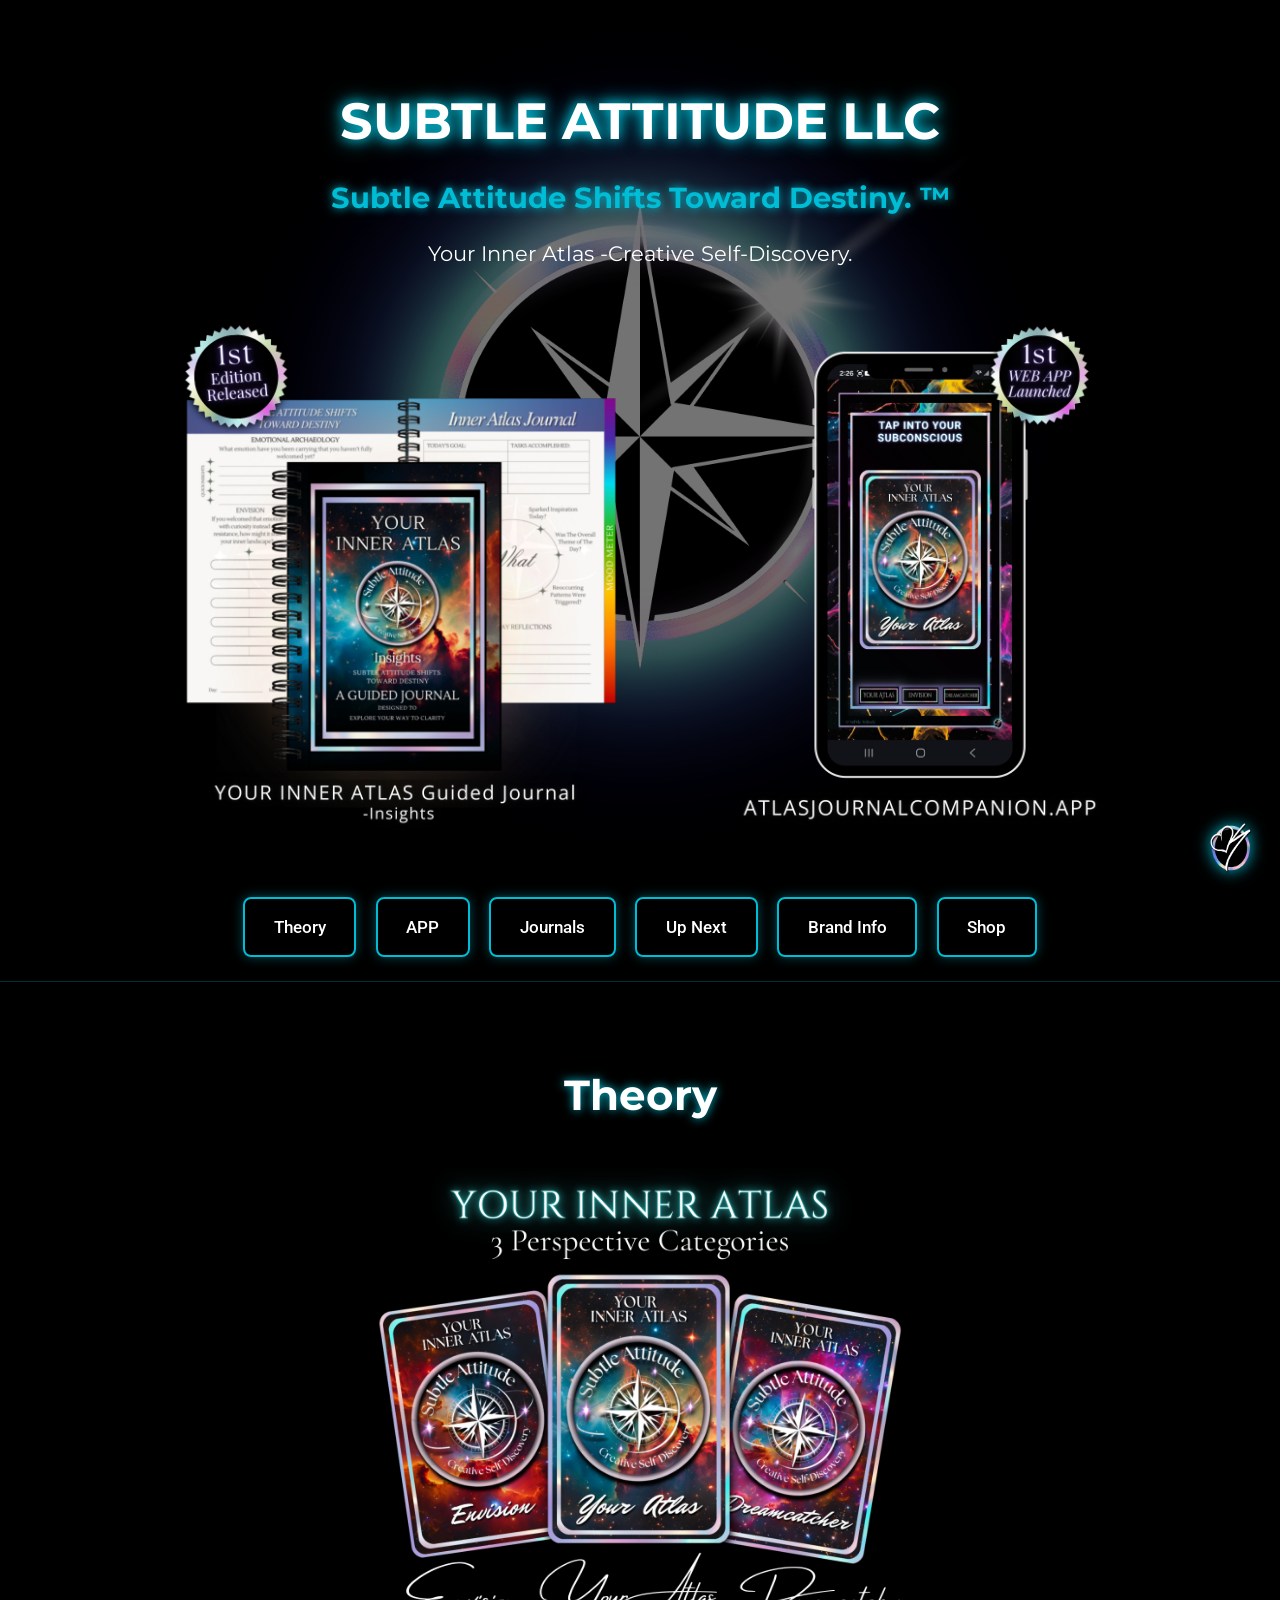
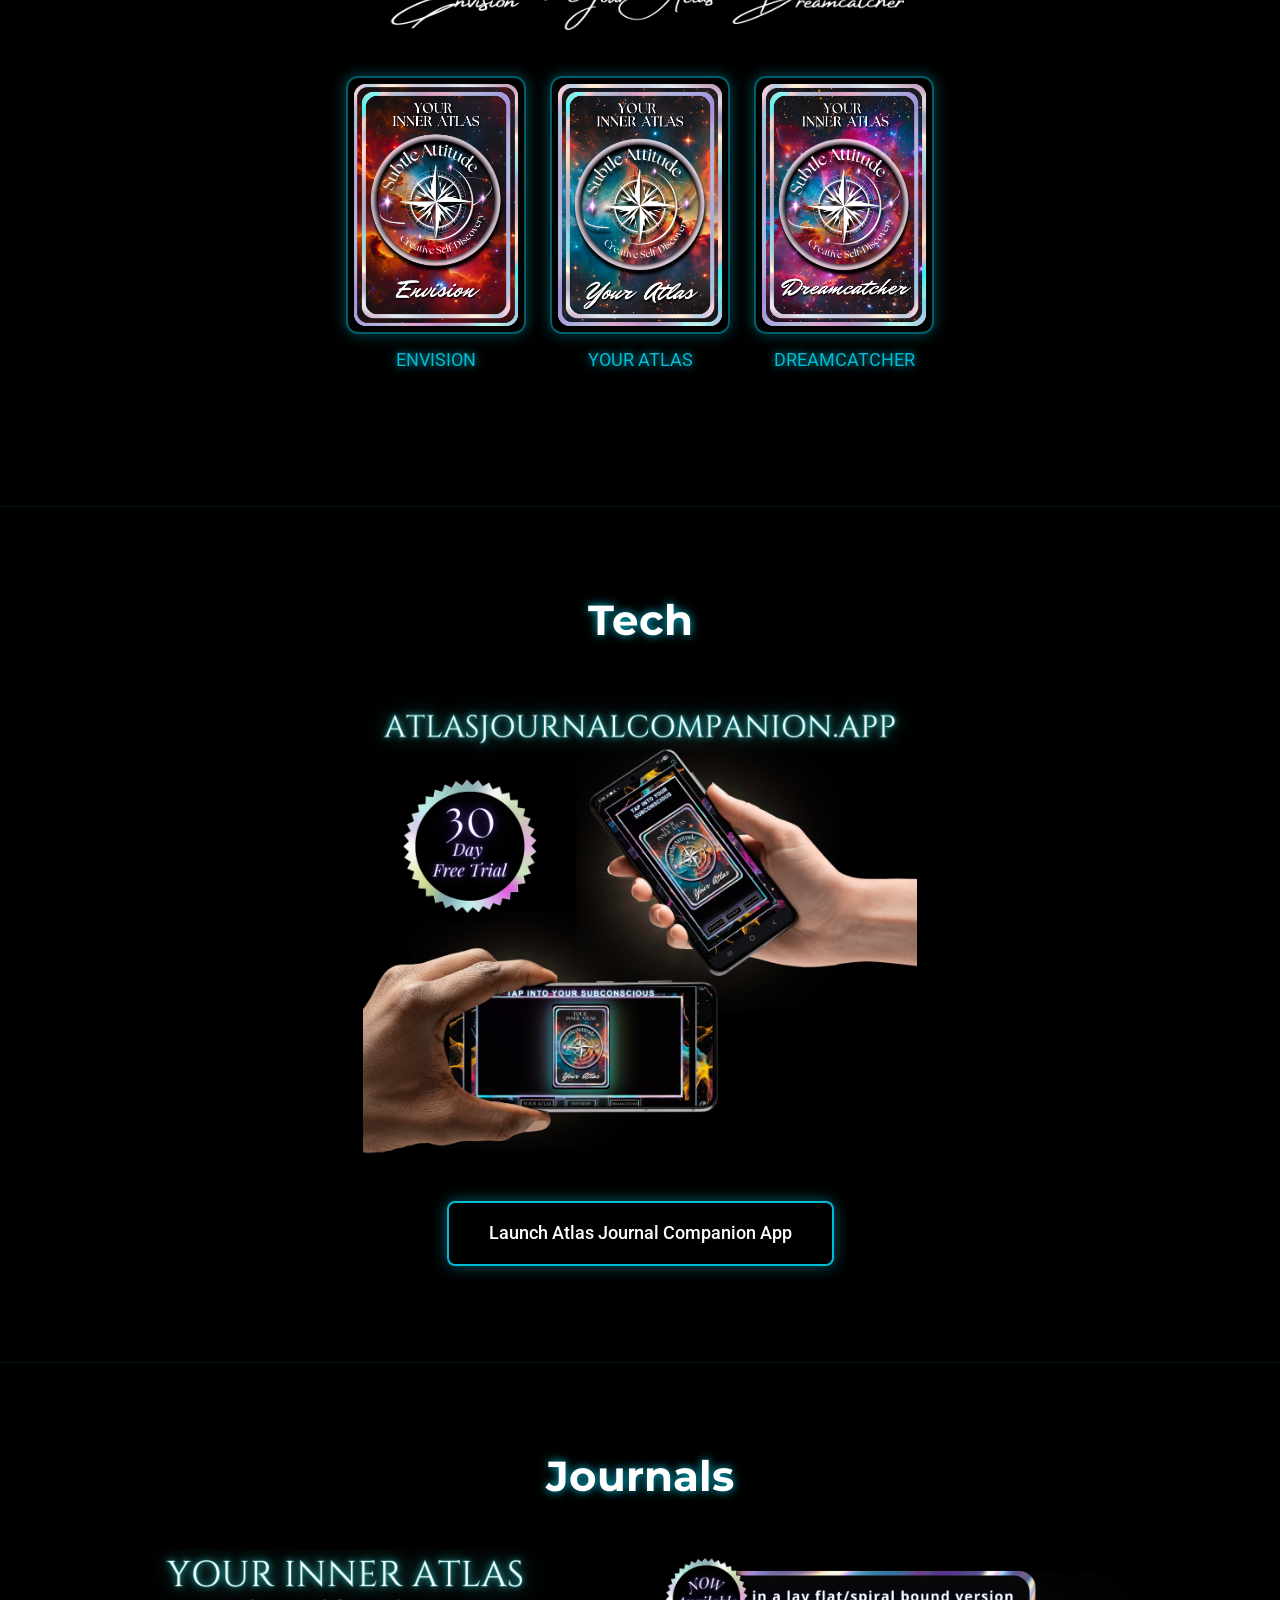
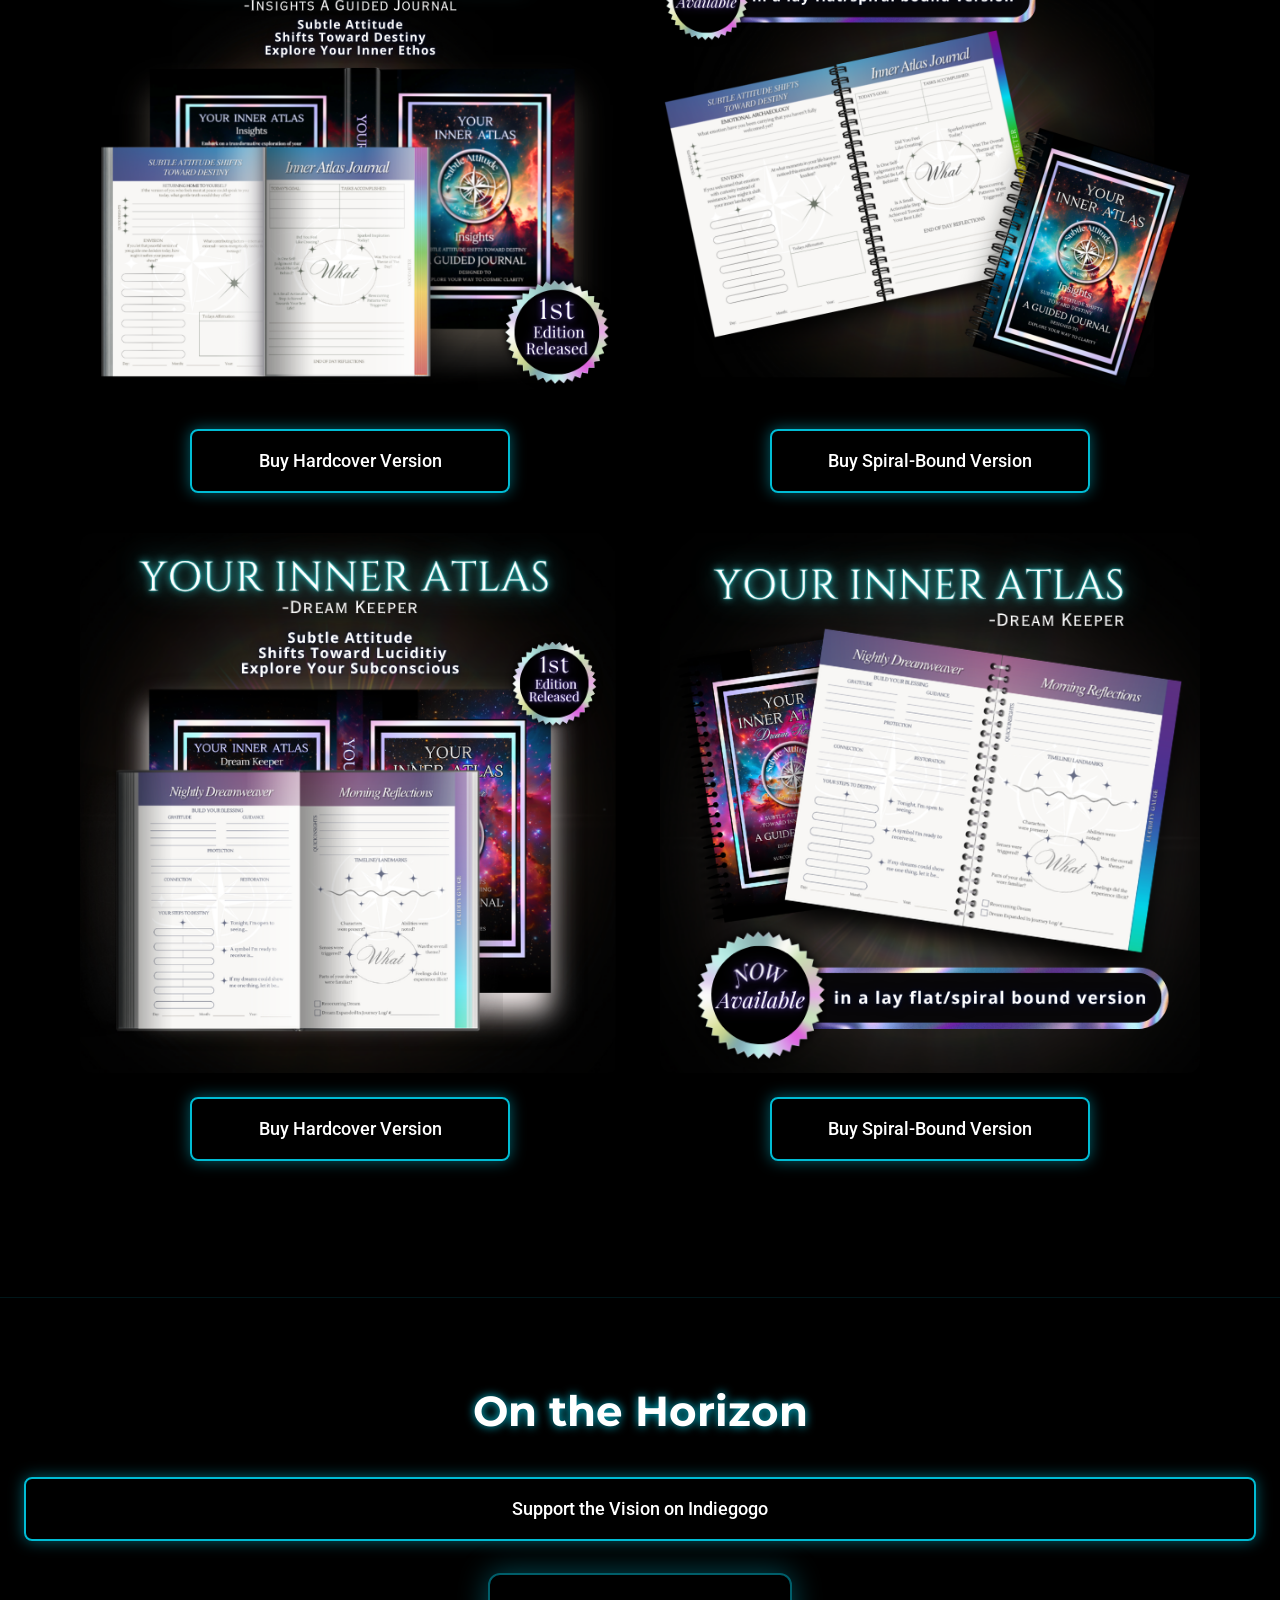
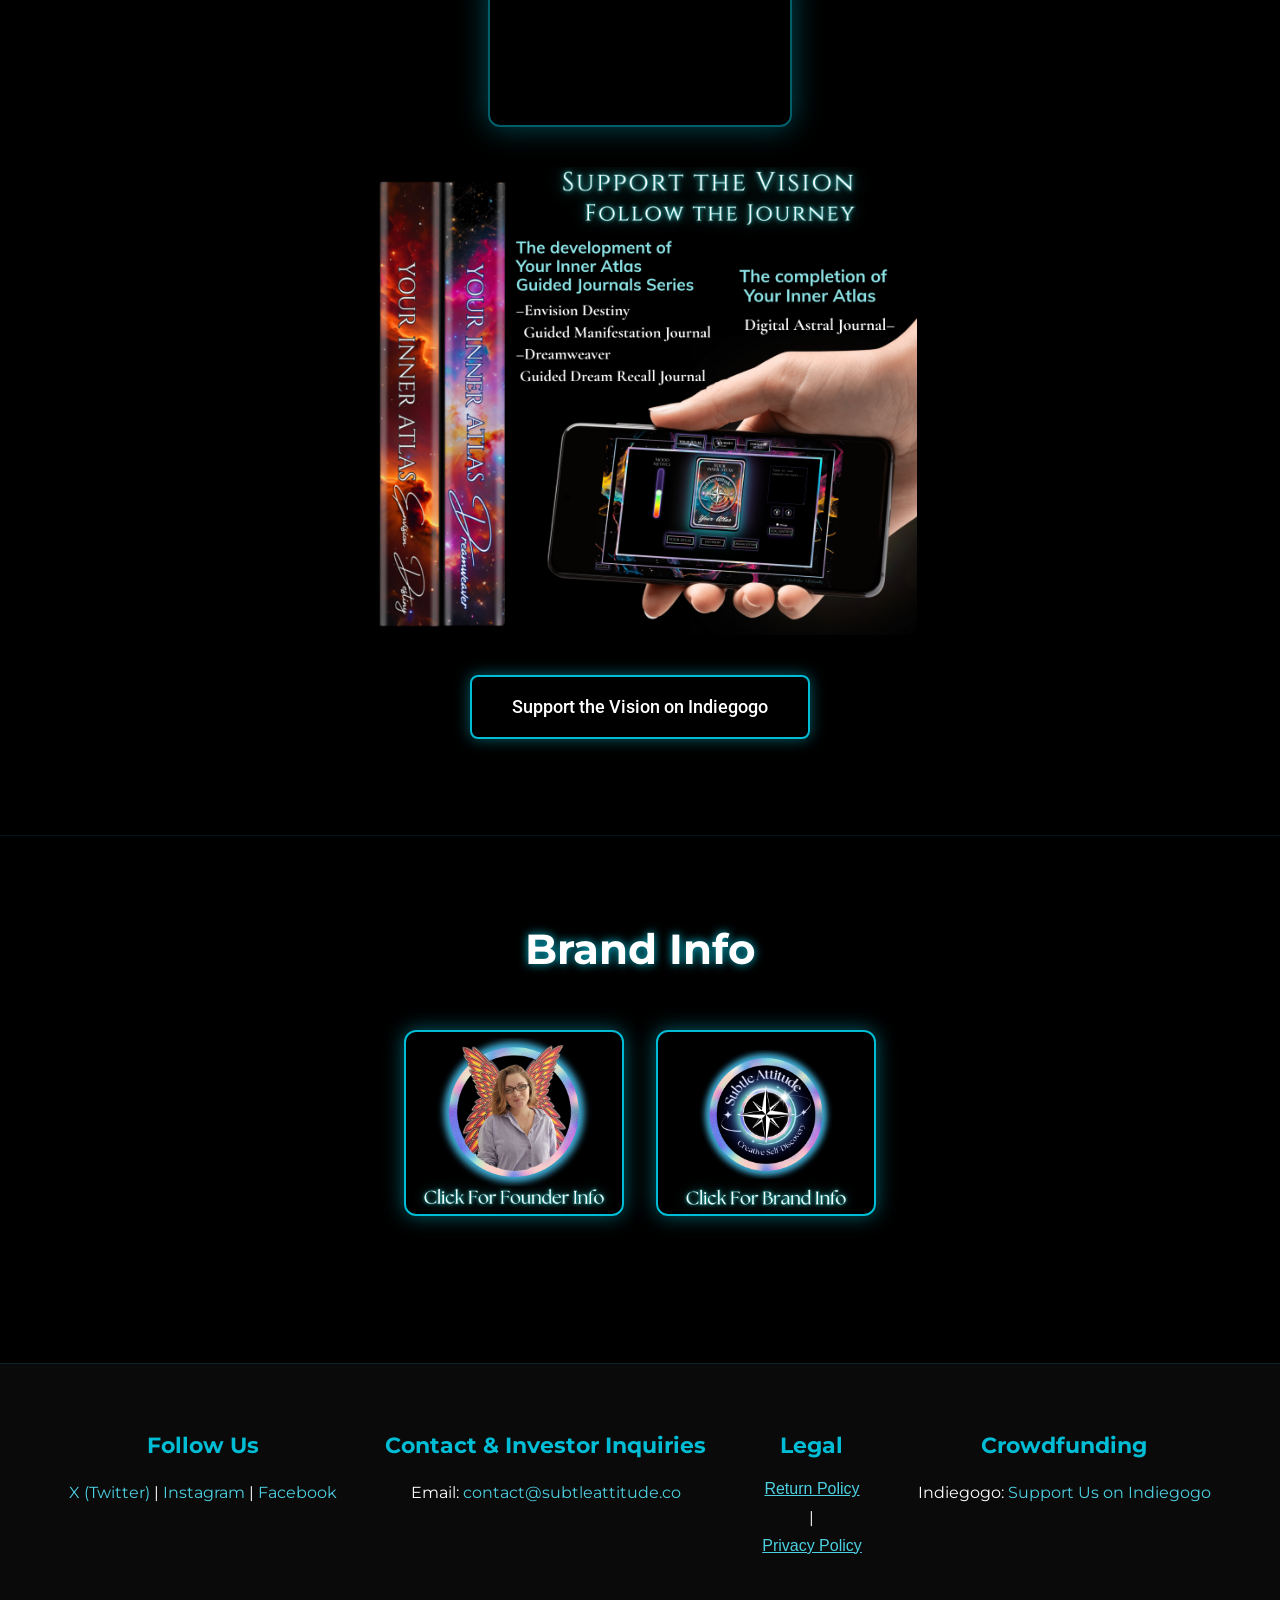
<file: index.html>
<!DOCTYPE html>
<html lang="en">
<head>
    <meta charset="UTF-8">
    <meta name="viewport" content="width=device-width, initial-scale=1.0">
    <title>Subtle Attitude LLC</title>
    <link rel="stylesheet" href="/styles.css">
    <link rel="icon" href="/images/favicon.png" type="image/png" sizes="32x32">
    <link rel="shortcut icon" href="/images/favicon.png" type="image/png">
    <link href="https://fonts.googleapis.com/css2?family=Montserrat:wght@400;700&family=Roboto:wght@400;500&display=swap" rel="stylesheet">
</head>
<body>

    <!-- Hero Section – Unchanged -->
    <header class="hero">
        <div class="hero-background">
            <img src="/images/1-background-header-logo.png" alt="Subtle Attitude Background Logo" class="background-logo">
        </div>
        <div class="hero-content">
            <h1>SUBTLE ATTITUDE LLC</h1>
            <p class="tagline">Subtle Attitude Shifts Toward Destiny. ™</p>
            <p class="subtext">Your Inner Atlas -Creative Self-Discovery.</p>
            <img src="/images/1-Subtle-Attitudes-multidimensional-self‑discovery-ecosystem-offering-creative-tools-across-physical-and-digital-spaces.png" 
                 alt="Subtle Attitude Multidimensional Self-Discovery Ecosystem" class="hero-main-image">
        </div>
    </header>

    <!-- Horizontal Navigation Row -->
    <nav class="section-nav">
        <a href="#theory" class="nav-btn">Theory</a>
        <a href="#tech" class="nav-btn">APP</a>
        <a href="#journals" class="nav-btn">Journals</a>
        <a href="#unfolding" class="nav-btn">Up Next</a>
        <a href="#subtle-attitude" class="nav-btn">Brand Info</a>
        <a href="https://shop.subtleattitude.co" class="nav-btn" target="_blank" rel="noopener">Shop</a>
    </nav>

    <!-- Section 1: Theory – Unchanged -->
    <section id="theory" class="section">
        <h2>Theory</h2>
        <img src="/images/2-Three-perspective-categories-your-atlas-envision-dreamcatcher.png" 
             alt="Three Perspective Categories: Your Atlas, Envision, Dreamcatcher" class="section-image">
        <div class="category-buttons">
            <button class="category-btn" data-modal="envision">
                <img src="/images/Envision-Category Theory-Button.png" alt="Envision Category" class="category-thumb">
                <span>ENVISION</span>
            </button>
            <button class="category-btn" data-modal="your-atlas">
                <img src="/images/Your-Atlas-Category Theory-Button-.png" alt="Your Atlas Category" class="category-thumb">
                <span>YOUR ATLAS</span>
            </button>
            <button class="category-btn" data-modal="dreamcatcher">
                <img src="/images/Dreamcatcher-Category Theory-Button-.png" alt="Dreamcatcher Category" class="category-thumb">
                <span>DREAMCATCHER</span>
            </button>
        </div>
    </section>

    <!-- Section 2: Tech / APP – Unchanged -->
    <section id="tech" class="section">
        <h2>Tech</h2>
        <img src="/images/4-atlas-journal-companion-app-30-day-free-trial.png" 
             alt="Atlas Journal Companion App – 30-day free trial" class="section-image">
        <a href="https://atlasjournalcompanion.app" class="section-button" target="_blank">Launch Atlas Journal Companion App</a>
    </section>

    <!-- Section 3: Journals – Unchanged -->
    <section id="journals" class="section">
        <h2>Journals</h2>
        
        <!-- Insights Pair -->
        <div class="journals-grid">
            <div class="journal-item">
                <img src="/images/5-Your-Inner-Atlas-Insights-Guided-Journal.png" 
                     alt="Your Inner Atlas Insights Guided Journal" class="section-image">
                <a href="https://shop.subtleattitude.co/product/your-inner-atlas-insights/" 
                   class="section-button" target="_blank">Buy Hardcover Version</a>
            </div>
            <div class="journal-item">
                <img src="/images/6-Your-Inner-Atlas-Insights-Guided-Journal-Spiral-Bound-Version.png" 
                     alt="Your Inner Atlas Insights Guided Journal – Spiral Bound Version" class="section-image">
                <a href="https://shop.subtleattitude.co/product/your-inner-atlas-insights-2/" 
                   class="section-button" target="_blank">Buy Spiral-Bound Version</a>
            </div>
        </div>

        <!-- Dream Keeper Pair -->
        <div class="journals-grid">
            <div class="journal-item">
                <img src="/images/Your-Inner-Atlas-Dream-Keeper-Hardcover-Graphic.png" 
                     alt="Your Inner Atlas – Dream Keeper Hardcover" class="section-image">
                <a href="https://shop.subtleattitude.co/product/your-inner-atlas-dream-keeper/" 
                   class="section-button" target="_blank">Buy Hardcover Version</a>
            </div>
            <div class="journal-item">
                <img src="/images/Your-Inner-Atlas-Dream-Keeper-Spiral-Bound-Graphic.png" 
                     alt="Your Inner Atlas – Dream Keeper Spiral Bound" class="section-image">
                <a href="https://shop.subtleattitude.co/product/your-inner-atlas-dream-keeper-2/" 
                   class="section-button" target="_blank">Buy Spiral-Bound Version</a>
            </div>
        </div>
    </section>

    <!-- Section 4: Up Next – Unchanged -->
    <section id="unfolding" class="section">
        <h2>On the Horizon</h2>
        <a href="https://www.indiegogo.com/en/projects/krissy/subtle_attitude" 
           class="section-button" target="_blank" style="margin: 0 auto 2rem; display: block;">
            Support the Vision on Indiegogo
        </a>
        <div class="video-wrapper">
            <video id="unfolding-video" autoplay muted loop playsinline class="section-video">
                <source src="/images/9-On-The-Horizon-for-Subtle-Attitude-and-Your-Inner-Atlas-self-discovery-tools.mp4" type="video/mp4">
                Your browser does not support the video tag.
            </video>
            <button class="fullscreen-btn" aria-label="Watch video in fullscreen">Watch Fullscreen →</button>
        </div>
        <img src="/images/Support-the-vision-on-indiegogo.png" 
             alt="Support the vision on Indiegogo" class="section-image support-image">
        <a href="https://www.indiegogo.com/en/projects/krissy/subtle_attitude" 
           class="section-button" target="_blank">Support the Vision on Indiegogo</a>
    </section>

    <!-- Section 5: Brand Info – Unchanged -->
    <section id="subtle-attitude" class="section">
        <h2>Brand Info</h2>
        <div class="brand-buttons">
            <button class="brand-btn" data-modal="founder">
                <img src="/images/Click-for-founder-info-button.png" alt="Click for Founder Info" class="brand-thumb">
            </button>
            <button class="brand-btn" data-modal="brand">
                <img src="/images/Click For Brand Info Button.png" alt="Click for Brand Info" class="brand-thumb">
            </button>
        </div>
    </section>

    <!-- Footer – Only addition: Legal section with policy buttons -->
    <footer class="footer">
        <div class="footer-content">
            <div class="social-links">
                <h3>Follow Us</h3>
                <a href="https://x.com/SbtleAttitudeCO">X (Twitter)</a> | 
                <a href="https://www.instagram.com/subtleattitude.co/">Instagram</a> | 
                <a href="https://www.facebook.com/subtleattitude.co">Facebook</a>
            </div>
            <div class="contact">
                <h3>Contact & Investor Inquiries</h3>
                <p>Email: <a href="mailto:contact@subtleattitude.co">contact@subtleattitude.co</a></p>
            </div>
            <div class="legal-links">
                <h3>Legal</h3>
                <button class="brand-btn" data-modal="return-policy" style="background:none; border:none; color:#4dd0e1; cursor:pointer; padding:0; margin:0 0.5rem; text-decoration:underline; font-size:1rem;">
                    Return Policy
                </button> |
                <button class="brand-btn" data-modal="privacy-policy" style="background:none; border:none; color:#4dd0e1; cursor:pointer; padding:0; margin:0 0.5rem; text-decoration:underline; font-size:1rem;">
                    Privacy Policy
                </button>
            </div>
            <div class="crowdfunding">
                <h3>Crowdfunding</h3>
                <p>Indiegogo: <a href="https://www.indiegogo.com/en/projects/krissy/subtle_attitude" target="_blank">Support Us on Indiegogo</a></p>
            </div>
        </div>
    </footer>

    <!-- Artist Signature Button – Unchanged -->
    <button id="artist-signature-btn" class="info-btn" aria-label="Open artist memo">
        <img src="/images/artist-signature-button.png" alt="Artist Memo" />
    </button>

    <script src="/script.js"></script>
</body>
</html>
</file>
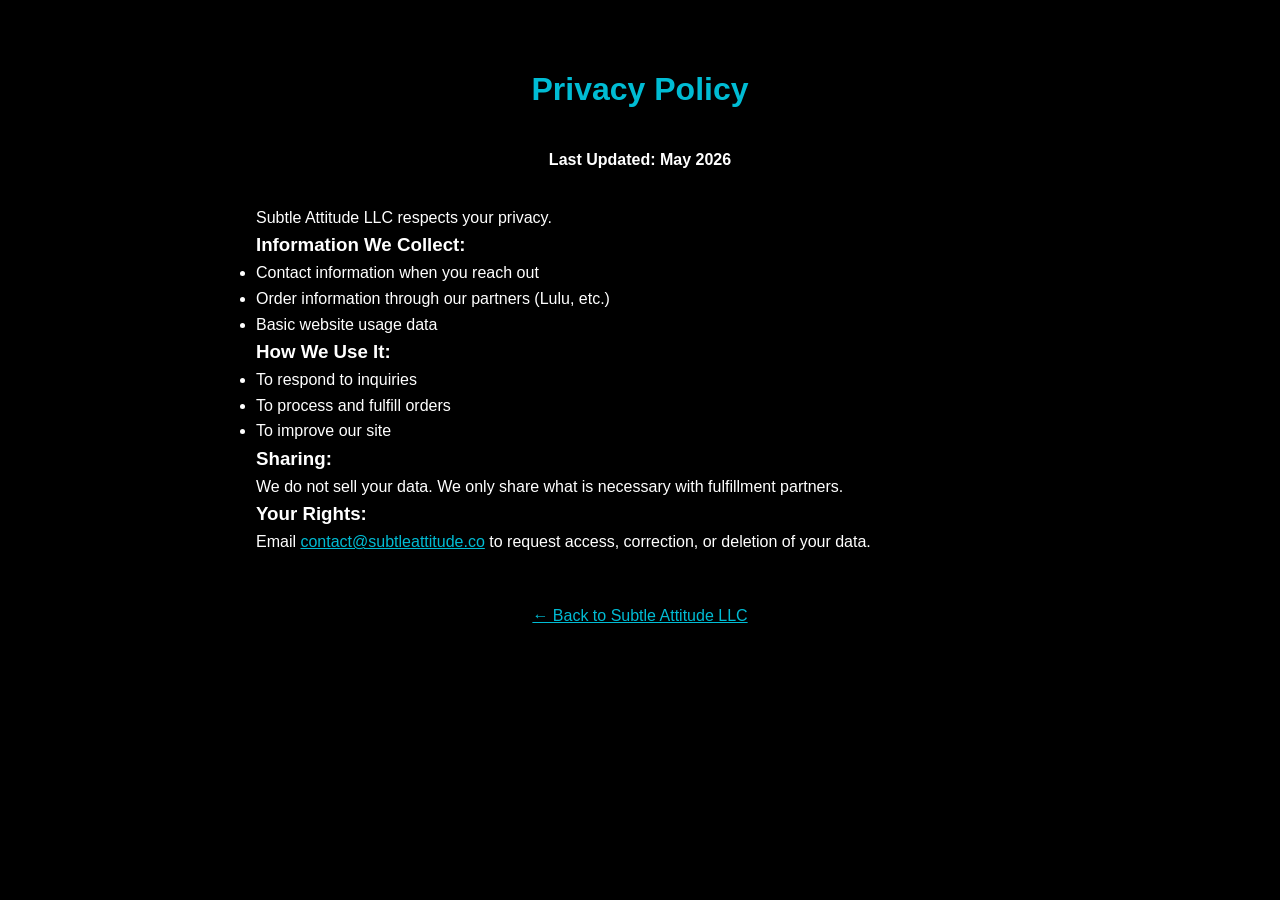
<file: privacy.html>
<!DOCTYPE html>
<html lang="en">
<head>
    <meta charset="UTF-8">
    <meta name="viewport" content="width=device-width, initial-scale=1.0">
    <title>Privacy Policy - Subtle Attitude LLC</title>
    <link rel="stylesheet" href="/styles.css">
    <link rel="icon" href="/images/favicon.png" type="image/png">
</head>
<body style="background:#000; color:#fff; padding: 4rem 1rem; max-width: 800px; margin: 0 auto; font-family: 'Montserrat', sans-serif;">

    <h1 style="color:#00bcd4; text-align:center; margin-bottom: 2rem;">Privacy Policy</h1>
    <p style="text-align:center; margin-bottom: 2rem;"><strong>Last Updated: May 2026</strong></p>

    <p>Subtle Attitude LLC respects your privacy.</p>

    <h3>Information We Collect:</h3>
    <ul>
        <li>Contact information when you reach out</li>
        <li>Order information through our partners (Lulu, etc.)</li>
        <li>Basic website usage data</li>
    </ul>

    <h3>How We Use It:</h3>
    <ul>
        <li>To respond to inquiries</li>
        <li>To process and fulfill orders</li>
        <li>To improve our site</li>
    </ul>

    <h3>Sharing:</h3>
    <p>We do not sell your data. We only share what is necessary with fulfillment partners.</p>

    <h3>Your Rights:</h3>
    <p>Email <a href="mailto:contact@subtleattitude.co" style="color:#00bcd4;">contact@subtleattitude.co</a> to request access, correction, or deletion of your data.</p>

    <p style="text-align:center; margin-top: 3rem;">
        <a href="https://www.subtleattitude.co" style="color:#00bcd4; text-decoration:underline;">← Back to Subtle Attitude LLC</a>
    </p>

</body>
</html>
</file>
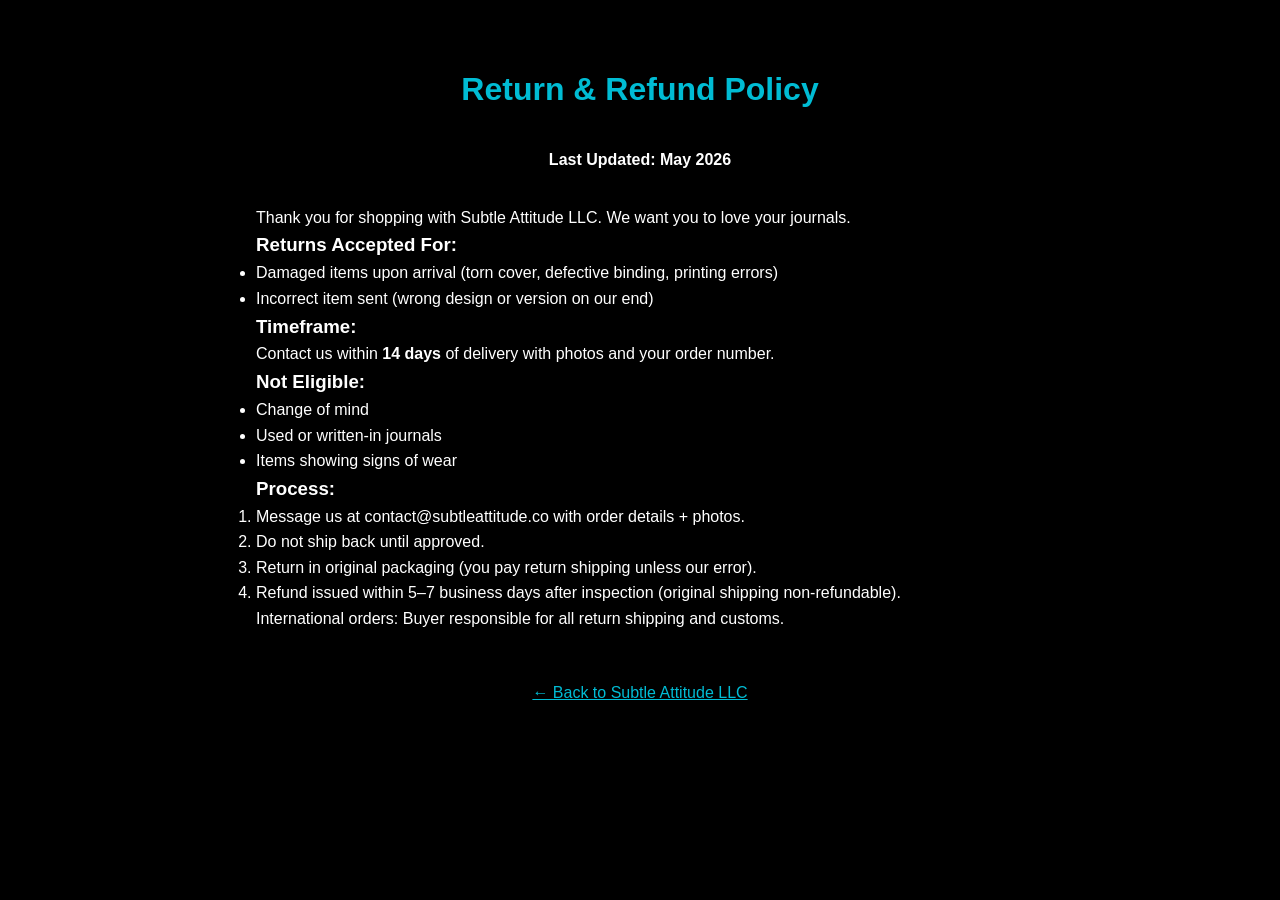
<file: returns.html>
<!DOCTYPE html>
<html lang="en">
<head>
    <meta charset="UTF-8">
    <meta name="viewport" content="width=device-width, initial-scale=1.0">
    <title>Return & Refund Policy - Subtle Attitude LLC</title>
    <link rel="stylesheet" href="/styles.css">
    <link rel="icon" href="/images/favicon.png" type="image/png">
</head>
<body style="background:#000; color:#fff; padding: 4rem 1rem; max-width: 800px; margin: 0 auto; font-family: 'Montserrat', sans-serif;">

    <h1 style="color:#00bcd4; text-align:center; margin-bottom: 2rem;">Return & Refund Policy</h1>
    <p style="text-align:center; margin-bottom: 2rem;"><strong>Last Updated: May 2026</strong></p>

    <p>Thank you for shopping with Subtle Attitude LLC. We want you to love your journals.</p>

    <h3>Returns Accepted For:</h3>
    <ul>
        <li>Damaged items upon arrival (torn cover, defective binding, printing errors)</li>
        <li>Incorrect item sent (wrong design or version on our end)</li>
    </ul>

    <h3>Timeframe:</h3>
    <p>Contact us within <strong>14 days</strong> of delivery with photos and your order number.</p>

    <h3>Not Eligible:</h3>
    <ul>
        <li>Change of mind</li>
        <li>Used or written-in journals</li>
        <li>Items showing signs of wear</li>
    </ul>

    <h3>Process:</h3>
    <ol>
        <li>Message us at contact@subtleattitude.co with order details + photos.</li>
        <li>Do not ship back until approved.</li>
        <li>Return in original packaging (you pay return shipping unless our error).</li>
        <li>Refund issued within 5–7 business days after inspection (original shipping non-refundable).</li>
    </ol>

    <p>International orders: Buyer responsible for all return shipping and customs.</p>

    <p style="text-align:center; margin-top: 3rem;">
        <a href="https://www.subtleattitude.co" style="color:#00bcd4; text-decoration:underline;">← Back to Subtle Attitude LLC</a>
    </p>

</body>
</html>
</file>
<file: styles.css>
/* Reset & Base */
* {
    margin: 0;
    padding: 0;
    box-sizing: border-box;
}

body {
    font-family: 'Montserrat', sans-serif;
    background-color: #000;
    color: #fff;
    line-height: 1.6;
}

/* Hero */
.hero {
    position: relative;
    text-align: center;
    padding: 80px 20px 40px;
    min-height: 80vh;
    overflow: hidden;
}

.hero-background {
    position: absolute;
    inset: 0;
    z-index: 1;
    pointer-events: none;
}

.background-logo {
    width: 100%;
    height: 100%;
    object-fit: contain;
    opacity: 0.45;
}

.hero-content {
    position: relative;
    z-index: 2;
}

.hero h1 {
    font-size: 3.2rem;
    font-weight: 700;
    margin-bottom: 0.8rem;
    text-shadow: 0 0 12px #00bcd4, 0 0 20px #00bcd4;
}

.tagline {
    font-size: 1.8rem;
    font-weight: 700;
    color: #00bcd4;
    margin-bottom: 1rem;
    text-shadow: 0 0 10px #00bcd4;
}

.subtext {
    font-size: 1.3rem;
    max-width: 800px;
    margin: 0 auto 2.5rem;
}

.hero-main-image {
    max-width: 75%;
    height: auto;
    display: block;
    margin: 2rem auto 0;
    border-radius: 12px;
}

/* Navigation Row */
.section-nav {
    display: flex;
    justify-content: center;
    flex-wrap: wrap;
    gap: 1.2rem;
    padding: 1.5rem 1rem;
    background: rgba(0, 0, 0, 0.8);
    border-bottom: 1px solid rgba(0, 188, 212, 0.25);
    position: sticky;
    top: 0;
    z-index: 50;
}

.nav-btn {
    padding: 0.9rem 1.8rem;
    background: rgba(0, 0, 0, 0.6);
    color: #fff;
    font-family: 'Roboto', sans-serif;
    font-size: 1.05rem;
    font-weight: 500;
    text-decoration: none;
    border: 2px solid #00bcd4;
    border-radius: 8px;
    box-shadow: 0 0 12px rgba(0, 188, 212, 0.4);
    transition: all 0.3s ease;
}

.nav-btn:hover {
    background: rgba(0, 188, 212, 0.15);
    box-shadow: 0 0 25px rgba(0, 188, 212, 0.7);
    transform: translateY(-2px);
}

/* Sections */
.section {
    padding: 5rem 1.5rem 6rem;
    text-align: center;
    background: #000;
}

.section + .section {
    border-top: 1px solid rgba(0, 188, 212, 0.12);
}

.section h2 {
    font-size: 2.6rem;
    font-weight: 700;
    margin-bottom: 2rem;
    text-shadow: 0 0 10px #00bcd4;
}

/* Section images: 45% on desktop, full width on mobile */
.section-image,
.support-image {
    max-width: 45%;
    width: 100%;
    height: auto;
    display: block;
    margin: 2.5rem auto;
    border-radius: 12px;
    box-shadow: 0 8px 32px rgba(0,0,0,0.7);
}

/* Video */
.section-video {
    max-width: 85%;
    height: auto;
    display: block;
    margin: 2rem auto;
    border-radius: 12px;
    border: 2px solid rgba(0, 188, 212, 0.5);
    box-shadow: 0 0 30px rgba(0, 188, 212, 0.4);
}

/* Video Wrapper + Fullscreen Button */
.video-wrapper {
    position: relative;
    max-width: 100%;
    margin: 2rem auto;
}

.fullscreen-btn {
    display: none;
    position: absolute;
    bottom: 1rem;
    left: 50%;
    transform: translateX(-50%);
    padding: 0.8rem 1.6rem;
    background: rgba(0, 0, 0, 0.7);
    color: #00bcd4;
    border: 2px solid #00bcd4;
    border-radius: 8px;
    font-family: 'Roboto', sans-serif;
    font-size: 1rem;
    font-weight: 500;
    cursor: pointer;
    box-shadow: 0 0 15px rgba(0, 188, 212, 0.5);
    transition: all 0.3s ease;
    z-index: 10;
}

.fullscreen-btn:hover {
    background: rgba(0, 188, 212, 0.2);
    box-shadow: 0 0 25px rgba(0, 188, 212, 0.8);
}

/* Category Buttons in Theory */
.category-buttons {
    display: flex;
    flex-wrap: wrap;
    justify-content: center;
    gap: 1.5rem;
    margin: 2.5rem 0;
}

.category-btn {
    background: none;
    border: none;
    cursor: pointer;
    text-align: center;
    transition: transform 0.3s ease;
    max-width: 220px;
}

.category-btn:hover {
    transform: scale(1.08);
}

.category-thumb {
    width: 100%;
    max-width: 180px;
    height: auto;
    background: transparent;
    border-radius: 12px;
    border: 2px solid rgba(0, 188, 212, 0.5);
    box-shadow: 0 0 15px rgba(0, 188, 212, 0.4);
    transition: all 0.3s ease;
}

.category-btn span {
    display: block;
    margin-top: 0.8rem;
    font-family: 'Roboto', sans-serif;
    font-size: 1.1rem;
    color: #00bcd4;
    text-shadow: 0 0 8px #00bcd4;
}

/* Brand Buttons in Subtle Attitude */
.brand-buttons {
    display: flex;
    flex-wrap: wrap;
    justify-content: center;
    gap: 2rem;
    margin: 3rem 0;
}

.brand-btn {
    background: none;
    border: none;
    cursor: pointer;
    transition: transform 0.3s ease;
    max-width: 280px;
}

.brand-btn:hover {
    transform: scale(1.06);
}

.brand-thumb {
    width: 100%;
    max-width: 220px;
    height: auto;
    background: transparent;
    border-radius: 12px;
    border: 2px solid #00bcd4;
    box-shadow: 0 0 20px rgba(0, 188, 212, 0.5);
}

/* Journals Grid – horizontal on desktop, stacked on mobile */
.journals-grid {
    display: flex;
    flex-wrap: wrap;
    justify-content: center;
    gap: 2.5rem;
    margin: 2.5rem auto;
    max-width: 1200px;
}

.journal-item {
    display: flex;
    flex-direction: column;
    align-items: center;
    flex: 1;
    min-width: 300px;
    max-width: 45%;
}

.journal-item .section-image {
    max-width: 100%;
    height: auto;
    margin: 0 0 1.5rem 0;
}

.journal-item .section-button {
    margin: 0;
    width: 100%;
    max-width: 320px;
}

/* Section Buttons */
.section-button {
    display: inline-block;
    padding: 1rem 2.5rem;
    background: rgba(0, 0, 0, 0.7);
    color: #fff;
    font-family: 'Roboto', sans-serif;
    font-size: 1.1rem;
    font-weight: 500;
    text-decoration: none;
    border: 2px solid #00bcd4;
    border-radius: 8px;
    box-shadow: 0 0 15px rgba(0, 188, 212, 0.5);
    transition: all 0.3s ease;
}

.section-button:hover {
    background: rgba(0, 188, 212, 0.18);
    box-shadow: 0 0 30px rgba(0, 188, 212, 0.8);
    transform: translateY(-3px);
}

/* Modal Styling */
.info-modal,
.category-modal,
.brand-modal {
    position: fixed;
    inset: 0;
    background: rgba(0, 0, 0, 0.85);
    display: flex;
    justify-content: center;
    align-items: center;
    z-index: 9999 !important;
    visibility: visible;
    opacity: 1;
}

.modal-content {
    background: linear-gradient(135deg, rgba(0, 0, 0, 0.92), rgba(5, 25, 35, 0.92));
    color: #ffffff;
    padding: 2.5rem;
    border-radius: 16px;
    border: 2px solid #00bcd4;
    box-shadow: 0 0 40px rgba(0, 188, 212, 0.7), inset 0 0 25px rgba(0, 188, 212, 0.25);
    max-width: 90%;
    max-height: 85vh;
    overflow-y: auto;
    text-align: center;
    font-family: 'Montserrat', sans-serif;
    animation: holographic-glow 10s infinite alternate;
}

.modal-content h2 {
    font-size: 2.2rem;
    margin-bottom: 1.5rem;
    color: #00bcd4;
    text-shadow: 0 0 15px #00bcd4;
}

.modal-content p {
    font-size: 1.15rem;
    line-height: 1.7;
    margin: 1.2rem 0;
    text-shadow: 0 0 6px rgba(0, 188, 212, 0.4);
}

.modal-content ul {
    list-style: none;
    padding: 0;
    margin: 1.5rem 0;
    text-align: left;
    max-width: 600px;
    margin-left: auto;
    margin-right: auto;
}

.modal-content li {
    margin: 0.8rem 0;
    font-size: 1.1rem;
}

.modal-content strong {
    color: #4dd0e1;
}

.close-modal-btn {
    margin-top: 2rem;
    padding: 0.9rem 2.2rem;
    background: rgba(0, 0, 0, 0.7);
    color: #fff;
    border: 2px solid #00bcd4;
    border-radius: 8px;
    font-family: 'Roboto', sans-serif;
    font-size: 1.1rem;
    cursor: pointer;
    box-shadow: 0 0 15px rgba(0, 188, 212, 0.5);
    transition: all 0.3s ease;
}

.close-modal-btn:hover {
    background: rgba(0, 188, 212, 0.2);
    box-shadow: 0 0 30px rgba(0, 188, 212, 0.8);
    transform: translateY(-2px);
}

/* Holographic glow animation */
@keyframes holographic-glow {
    0%   { box-shadow: 0 0 20px rgba(0, 188, 212, 0.4); }
    50%  { box-shadow: 0 0 45px rgba(77, 208, 225, 0.7); }
    100% { box-shadow: 0 0 20px rgba(0, 188, 212, 0.4); }
}

/* Footer */
.footer {
    background: #0a0a0a;
    padding: 4rem 1.5rem 3rem;
    text-align: center;
    border-top: 1px solid rgba(0, 188, 212, 0.15);
}

.footer-content {
    display: flex;
    flex-wrap: wrap;
    justify-content: center;
    gap: 3rem;
    max-width: 1200px;
    margin: 0 auto;
}

.footer-content h3 {
    font-size: 1.4rem;
    margin-bottom: 1rem;
    color: #00bcd4;
}

.footer-content a {
    color: #4dd0e1;
    text-decoration: none;
}

.footer-content a:hover {
    text-decoration: underline;
}

/* ==================== NEW: Legal Links for Policies ==================== */
.legal-links {
    display: flex;
    flex-direction: column;
    align-items: center;
    gap: 0.4rem;
}

.legal-links h3 {
    font-size: 1.4rem;
    margin-bottom: 0.6rem;
    color: #00bcd4;
}

/* Style policy buttons to look like clean links while keeping modal functionality */
.legal-links .brand-btn {
    background: none;
    border: none;
    color: #4dd0e1;
    font-size: 1rem;
    text-decoration: underline;
    cursor: pointer;
    padding: 0.2rem 0.5rem;
    transition: color 0.3s ease;
}

.legal-links .brand-btn:hover {
    color: #00bcd4;
    text-decoration: underline;
}

/* Artist Signature Button */
.info-btn {
    position: fixed;
    bottom: 1.5rem;
    right: 1.5rem;
    background: none;
    border: none;
    cursor: pointer;
    z-index: 100;
}

.info-btn img {
    width: 50px;
    height: 50px;
    filter: drop-shadow(0 0 8px #00bcd4);
    transition: filter 0.3s;
}

.info-btn:hover img {
    filter: drop-shadow(0 0 15px #00bcd4);
}

/* Responsive */
@media (max-width: 768px) {
    .hero { padding: 60px 15px 40px; }
    .hero h1 { font-size: 2.4rem; }
    .tagline { font-size: 1.5rem; }
    .subtext { font-size: 1.1rem; }
    .hero-main-image { max-width: 95%; }

    .section-nav {
        gap: 0.8rem;
        padding: 1rem 0.8rem;
        flex-wrap: wrap;
    }
    .nav-btn {
        padding: 0.8rem 1.4rem;
        font-size: 0.95rem;
    }

    .section {
        padding: 4rem 1rem 5rem;
    }
    .section h2 { font-size: 2.2rem; }

    .section-image,
    .support-image {
        max-width: 100%;
    }

    .video-wrapper {
        margin: 1.5rem auto;
    }

    .fullscreen-btn {
        display: block;
    }

    .category-buttons {
        flex-direction: row;
        gap: 1rem;
        flex-wrap: wrap;
    }
    .category-btn {
        max-width: 120px;
    }
    .category-thumb {
        max-width: 120px;
    }

    .brand-buttons {
        flex-direction: row;
        gap: 1.5rem;
    }
    .brand-thumb {
        max-width: 180px;
    }

    .journals-grid {
        flex-direction: column;
        gap: 3.5rem;
        align-items: center;
    }

    .journal-item {
        max-width: 90%;
        min-width: unset;
    }

    .journal-item .section-button {
        width: 100%;
        max-width: none;
    }

    .modal-content {
        padding: 1.8rem;
        font-size: 1rem;
    }

    .section-button {
        padding: 0.9rem 2rem;
        font-size: 1rem;
        width: 100%;
        max-width: 320px;
    }

    /* Legal links mobile adjustment */
    .legal-links {
        gap: 0.3rem;
    }
}
</file>
